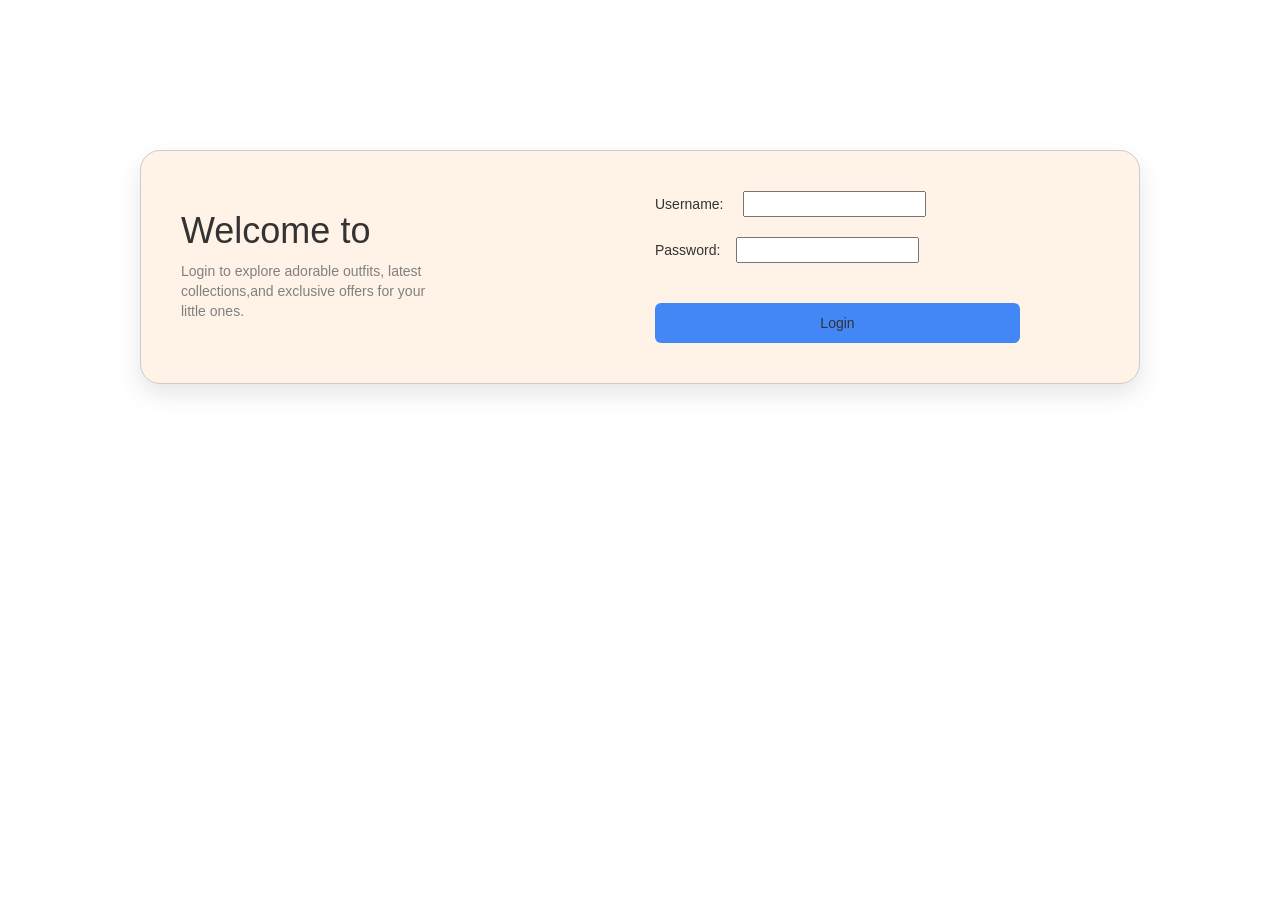
<file: index.html>
<!DOCTYPE html>
<html lang="en">

<head>
    <meta charset="UTF-8">
    <meta name="viewport" content="width=device-width, initial-scale=1.0">
    <title>Login Page</title>
    <link rel="stylesheet" href="Styling.css">
    <link rel="stylesheet" href="https://maxcdn.bootstrapcdn.com/bootstrap/3.4.1/css/bootstrap.min.css">
    <script src="https://ajax.googleapis.com/ajax/libs/jquery/3.6.4/jquery.min.js"></script>
    <script src="https://maxcdn.bootstrapcdn.com/bootstrap/3.4.1/js/bootstrap.min.js"></script>
</head>

<body>
    <div class="container-fluid">
        <div class="loginpage">
        <div class="row">
            <div class="col-xs-6 col-sm-6 col-md-6 col-lg-6">
                <h1>Welcome to</h1>
                <p class="abt">Login to explore adorable outfits, latest<br>
                    collections,and exclusive offers for your<br> little ones.</p>
            </div>

            <div class="col-xs-5 col-sm-5 col-md-5 col-lg-5">
                <form name="myform" onsubmit="return validateform()">
            Username: &nbsp;&nbsp;&nbsp;
            <input type="text" name="name"><br><br>

            Password: &nbsp;&nbsp;
            <input type="password" name="password"><br><br><br>

            <button type="submit" class="button">Login</button>
        </form>

            </div>
            <br>
        </div>
    </div>
    <script src="dynamic.js"></script>
</body>

</html>
</file>
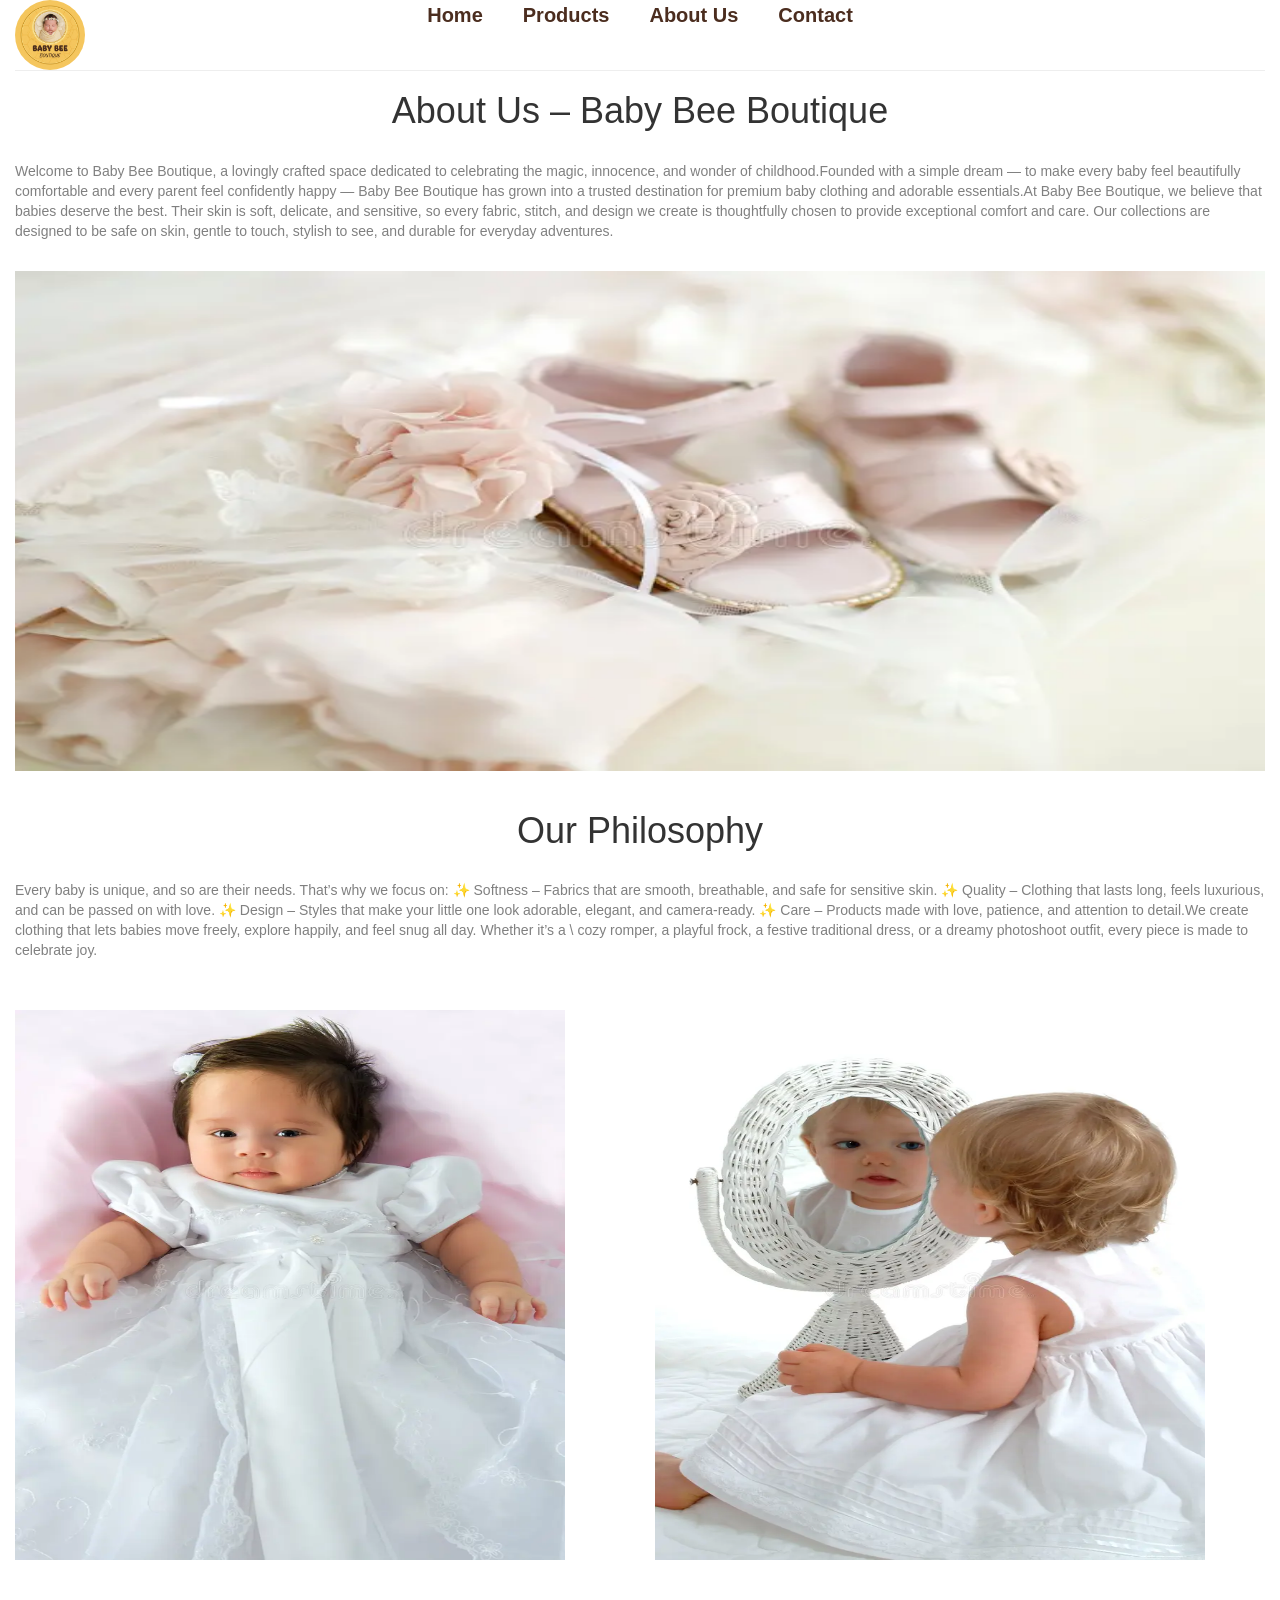
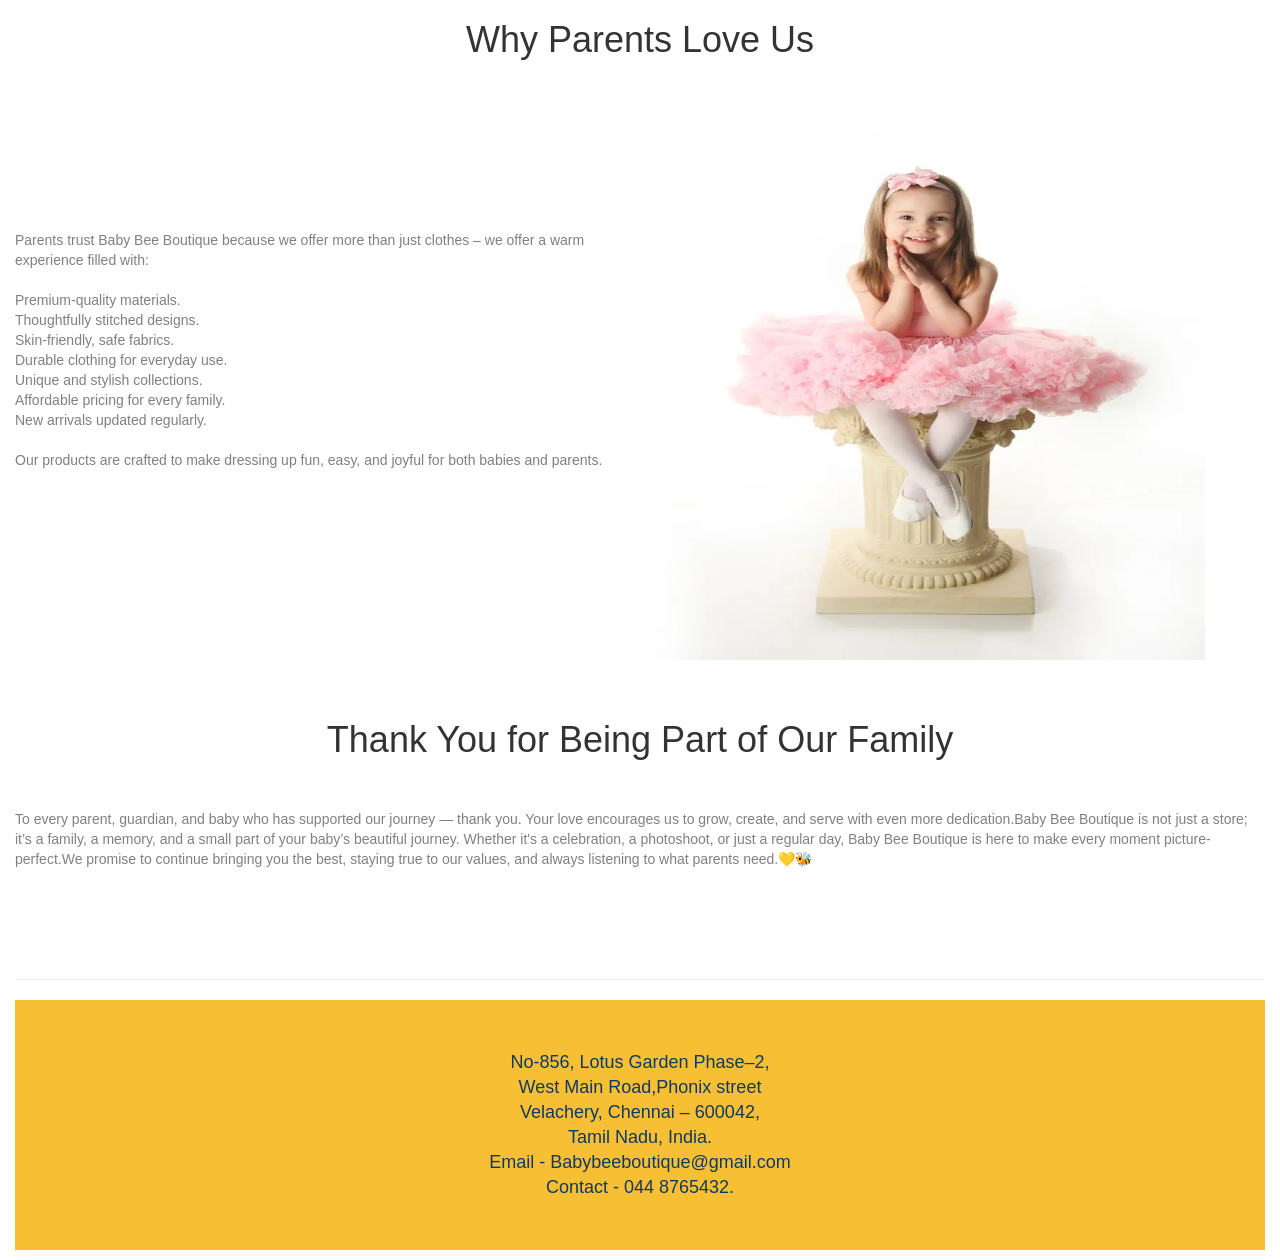
<file: about.html>
<!DOCTYPE html>
<html lang="en">
<head>
    <meta charset="UTF-8">
          <meta name="viewport" content="width=device-width, initial-scale=1.0">
             <title>aboutus</title>
               <link rel="stylesheet" href="Styling.css">
                 <link rel="stylesheet" href="https://maxcdn.bootstrapcdn.com/bootstrap/3.4.1/css/bootstrap.min.css">
           <script src="https://ajax.googleapis.com/ajax/libs/jquery/3.6.4/jquery.min.js"></script>
    <script src="https://maxcdn.bootstrapcdn.com/bootstrap/3.4.1/js/bootstrap.min.js"></script>
</head>

<body>
    <div class=" container-fluid">
        <div>
            <img src="images/logo.jpg" class="logoimg">
             <nav class="navbar">
                    <ul class="nav-links">
                        <li><a href="home.html">Home</a></li>
                        <li><a href="product.html">Products</a></li>
                        <li><a href="about.html">About Us</a></li>
                        <li><a href="contact.html">Contact</a></li>
                    </ul>
                 </nav>
            <hr>
        </div>
        <h1 class="center">
             About Us – Baby Bee Boutique
        </h1><br>
        <p class="abt">Welcome to Baby Bee Boutique, a lovingly crafted space dedicated to celebrating the magic,
            innocence, and wonder of childhood.Founded with a simple dream — to make every baby feel
            beautifully comfortable and every parent feel confidently happy — Baby Bee Boutique has
            grown into a trusted destination for premium baby clothing and adorable essentials.At Baby
            Bee Boutique, we believe that babies deserve the best. Their skin is soft, delicate, and
            sensitive, so every fabric, stitch, and design we create is thoughtfully chosen to provide
            exceptional comfort and care. Our collections are designed to be safe on skin, gentle to
            touch, stylish to see, and durable for everyday adventures.</p><br>

        <img src="images/abt.webp" height="500px" width="100%"><br><br>

        <h1 class="center">
             Our Philosophy
        </h1><br>
        <p class="abt">Every baby is unique, and so are their needs. That’s why we focus on:
            ✨ Softness – Fabrics that are smooth, breathable, and safe for sensitive skin.
            ✨ Quality – Clothing that lasts long, feels luxurious, and can be passed on with love.
            ✨ Design – Styles that make your little one look adorable, elegant, and camera-ready.
            ✨ Care – Products made with love, patience, and attention to detail.We create clothing
            that lets babies move freely, explore happily, and feel snug all day. Whether it’s a \
            cozy romper, a playful frock, a festive traditional dress, or a dreamy photoshoot
            outfit, every piece is made to celebrate joy.</p><br><br>

        <div class="row">
            <div class="col-xs-6 col-sm-6 col-md-6 col-lg-6">
                <img src="images/w.webp" height="550px" width="550px">
            </div>
            <div class="col-xs-6 col-sm-6 col-md-6 col-lg-6">
                <img src="images/toddler-mirror-6041655.webp" height="550px" width="550px">
            </div>
        </div><br><br>
        <h1 class="center">
              Why Parents Love Us
        </h1><br><br>
        <div class="row">
            <div class="col-xs-6 col-sm-6 col-md-6 col-lg-6"><br><br><br><br><br><br>
                <p class="abt">Parents trust Baby Bee Boutique because we offer more than just clothes
                    – we offer a warm experience filled with:<br><br>
                    Premium-quality materials.<br>
                    Thoughtfully stitched designs.<br>
                    Skin-friendly, safe fabrics.<br>
                    Durable clothing for everyday use.<br>
                    Unique and stylish collections.<br>
                    Affordable pricing for every family.<br>
                    New arrivals updated regularly.<br><br>
                    Our products are crafted to make dressing up fun, easy,
                    and joyful for both babies and parents.</p>
            </div>
            <div class="col-xs-6 col-sm-6 col-md-6 col-lg-6">
                <img src="images/ppp.webp" height="550px" width="550px">
            </div>
        </div><br><br>

        <h1 class="center">
            Thank You for Being Part of Our Family
        </h1><br><br>
        <p class="abt">To every parent, guardian, and baby who has supported our journey — thank you.
            Your love encourages us to grow, create, and serve with even more dedication.Baby Bee Boutique is not just a
            store;
            it’s a family, a memory, and a small part of your baby’s beautiful journey. Whether it's a celebration, a
            photoshoot,
            or just a regular day, Baby Bee Boutique is here to make every moment picture-perfect.We promise to continue
            bringing you the best,
            staying true to our values, and always listening to what parents need.💛🐝</p><br><br><br><br>

        <div class="footer">
            <hr>
            <h4 class="address">
                    No-856, Lotus Garden Phase–2,<br>
                    West Main Road,Phonix street<br>
                    Velachery, Chennai – 600042,<br>
                    Tamil Nadu, India.<br>
                    Email - Babybeeboutique@gmail.com<br>
                    Contact - 044 8765432.
            </h4>
        </div>
    </div>
</body>

</html>
</file>
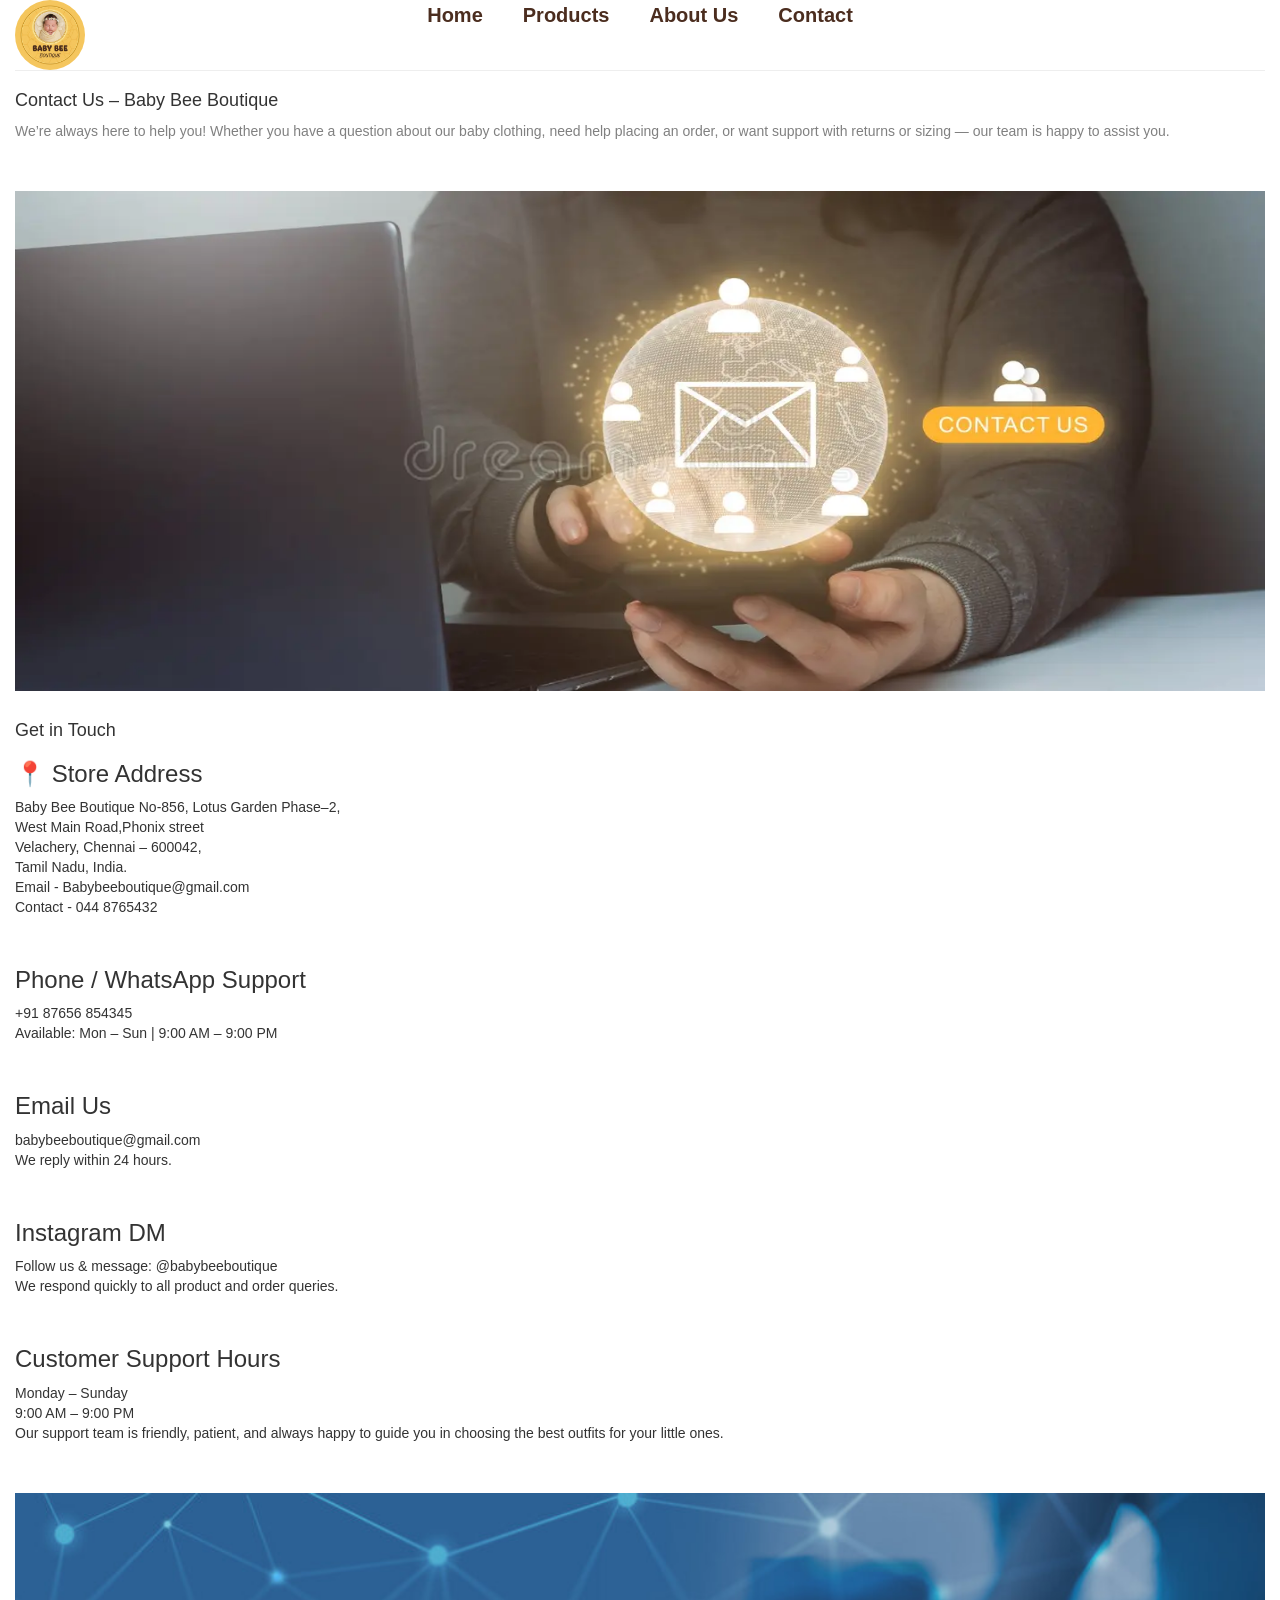
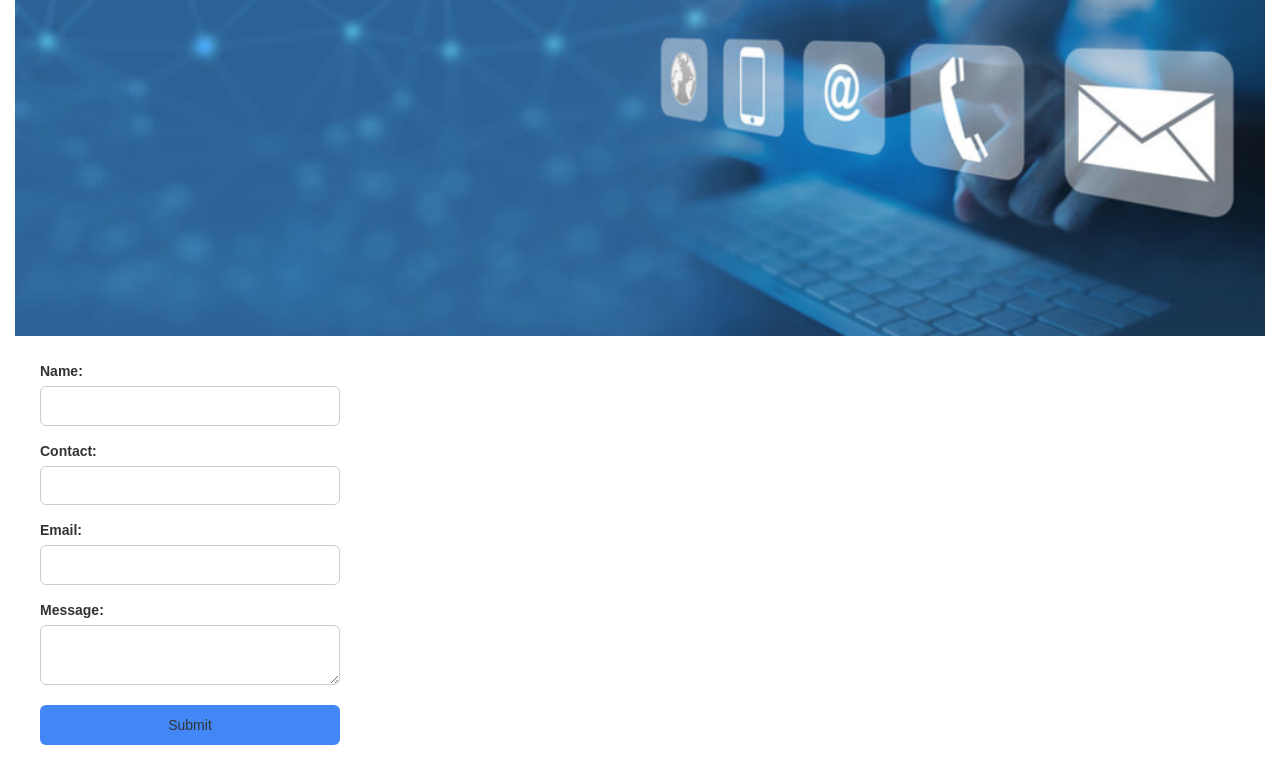
<file: contact.html>
<!DOCTYPE html>
<html lang="en">
<head>
    <meta charset="UTF-8">
          <meta name="viewport" content="width=device-width, initial-scale=1.0">
            <title>contact</title>
              <link rel="stylesheet" href="Styling.css">
          <link rel="stylesheet" href="https://maxcdn.bootstrapcdn.com/bootstrap/3.4.1/css/bootstrap.min.css">
       <script src="https://ajax.googleapis.com/ajax/libs/jquery/3.6.4/jquery.min.js"></script>
    <script src="https://maxcdn.bootstrapcdn.com/bootstrap/3.4.1/js/bootstrap.min.js"></script>
</head>
        
<body>
    <div class=" container-fluid">
        <div>
            <img src="images/logo.jpg" class="logoimg">
             <nav class="navbar">
                    <ul class="nav-links">
                        <li><a href="home.html">Home</a></li>
                        <li><a href="product.html">Products</a></li>
                        <li><a href="about.html">About Us</a></li>
                        <li><a href="contact.html">Contact</a></li>
                    </ul>
                </nav>
            <hr>
        </div>
         <h4>Contact Us – Baby Bee Boutique</h4>
          <p class="abt"> We’re always here to help you!
        Whether you have a question about our baby clothing, need help placing an order,
        or want support with returns or sizing — our team is happy to assist you.</p><br><br>
        <img src="images/contactus.webp" height="500px" width="100%"><br>
        <br>
        <h4>Get in Touch</h4>
         <h3>📍 Store Address</h3>
         <p>Baby Bee Boutique
              No-856, Lotus Garden Phase–2,<br>
                 West Main Road,Phonix street<br>
                 Velachery, Chennai – 600042,<br>
               Tamil Nadu, India.<br>
              Email - Babybeeboutique@gmail.com<br>
          Contact - 044 8765432</p><br>

         <h3> Phone / WhatsApp Support</h3>
              <p>+91 87656 854345<br>
              Available: Mon – Sun | 9:00 AM – 9:00 PM</p><br>

             <h3> Email Us</h3>
                 <p> babybeeboutique@gmail.com<br>
              We reply within 24 hours.</p><br>

            <h3>  Instagram DM</h3>
                 <p>Follow us & message: @babybeeboutique<br>
                 We respond quickly to all product and order queries.</p><br>

           <h3> Customer Support Hours</h3>

               <p> Monday – Sunday<br>
                9:00 AM – 9:00 PM<br>
                Our support team is friendly, patient, and always happy to guide you in choosing 
                the best outfits for your little ones.</p><br><br>
       
                <img src="images/contact.jpg" class="fcontac">
      <div class="form">
    <form id="myform">
             <label>Name:</label>
                <input type="text" id="name">

                     <label>Contact:</label>
                        <input type="number" id="contact">

                        <label>Email:</label>
                    <input type="email" id="email">

                 <label>Message:</label>
              <textarea id="message"></textarea>

        <button type="button" onclick="SubmitData()">Submit</button>
    </form>
     <script src="dynamic.js"></script>
</div>
</div>
</body>
</html>
</file>
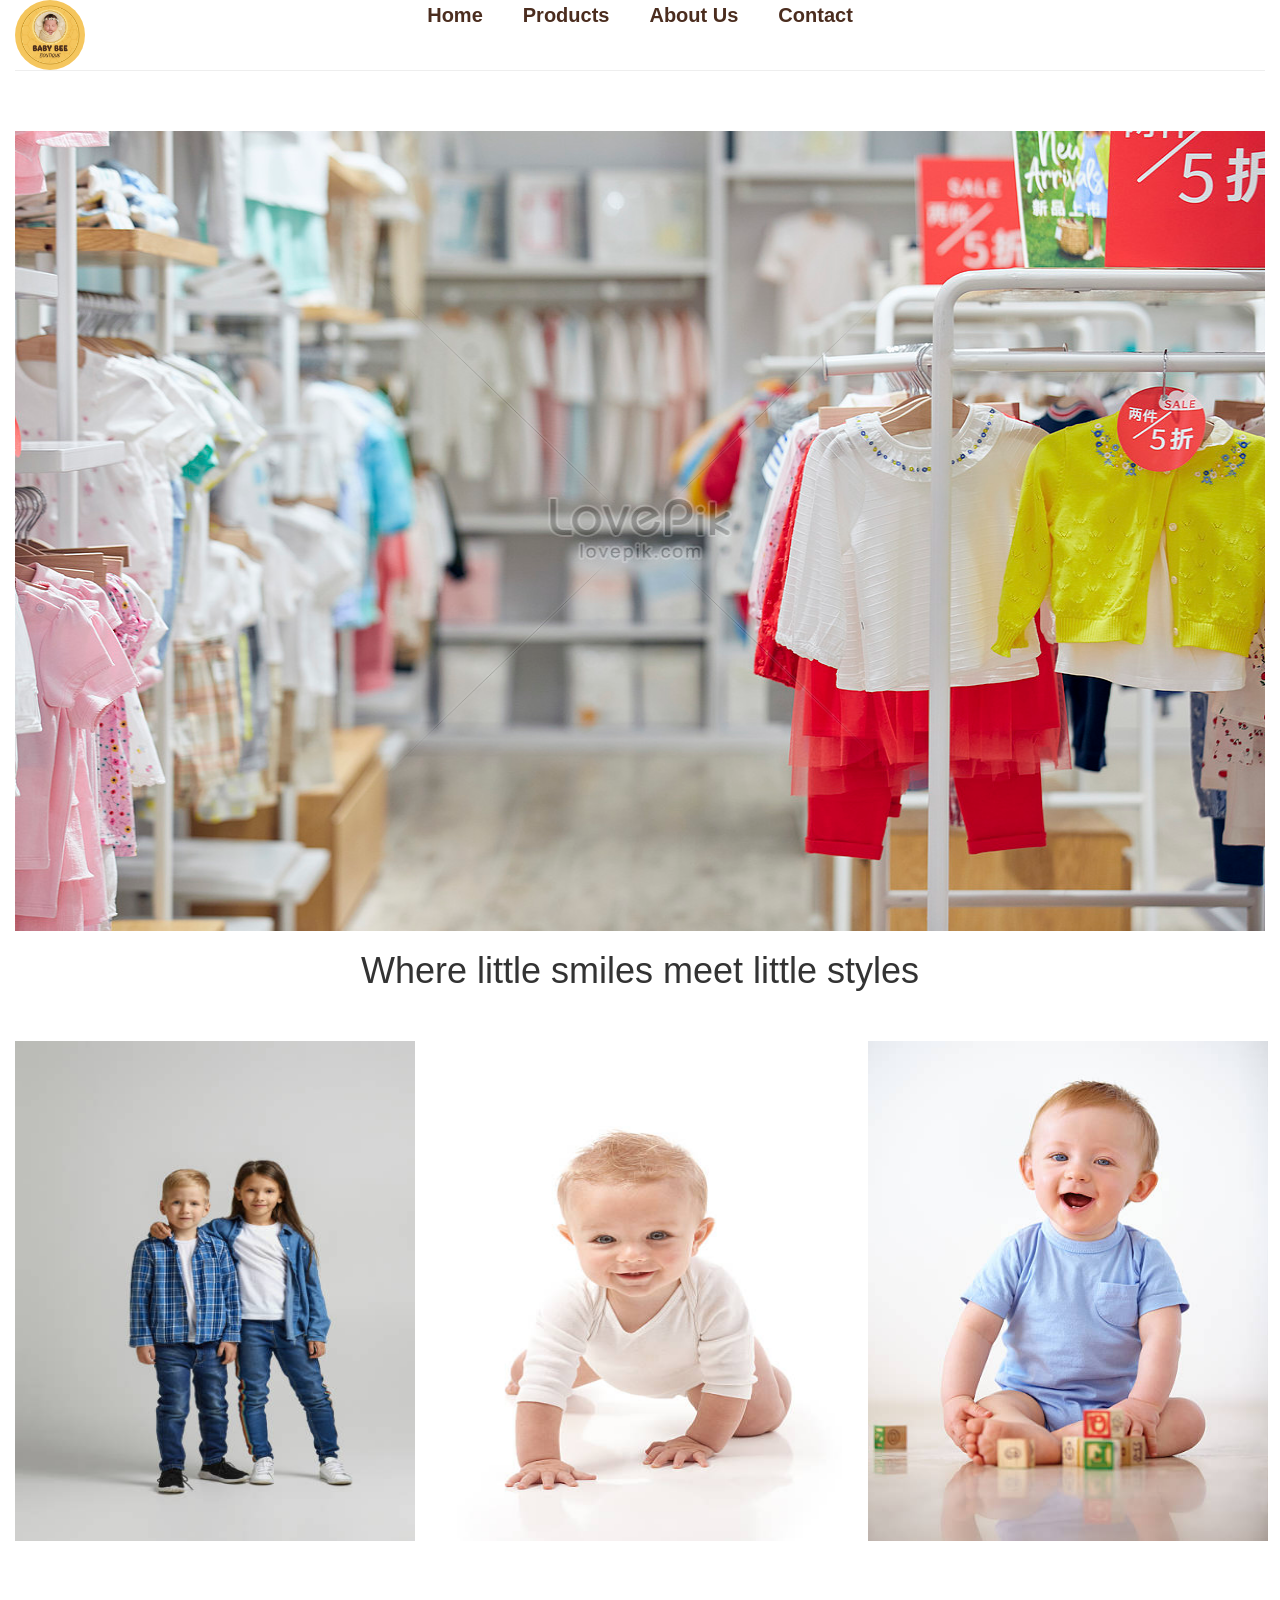
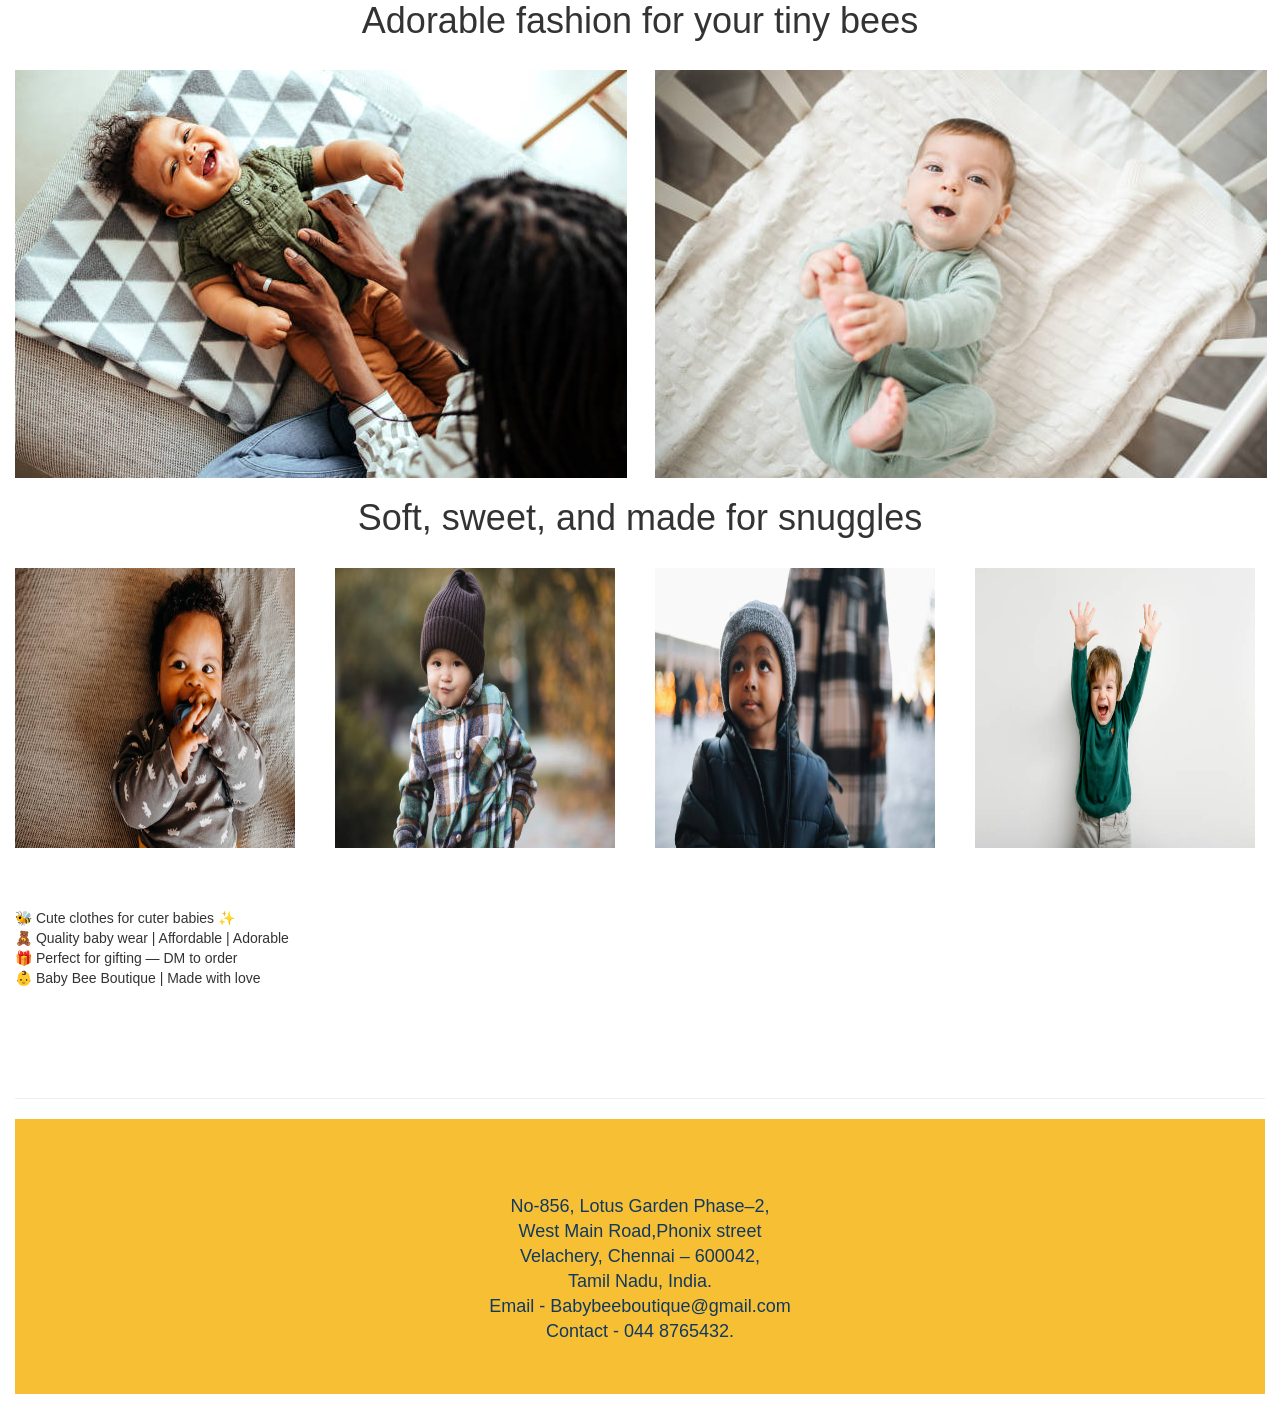
<file: home.html>
<!DOCTYPE html>
<html lang="en">

<head>
    <meta charset="UTF-8">
        <meta name="viewport" content="width=device-width, initial-scale=1.0">
            <title>baby bee boutique </title>
              <link rel="stylesheet" href="Styling.css">
         <link rel="stylesheet" href="https://maxcdn.bootstrapcdn.com/bootstrap/3.4.1/css/bootstrap.min.css">
      <script src="https://ajax.googleapis.com/ajax/libs/jquery/3.6.4/jquery.min.js"></script>
    <script src="https://maxcdn.bootstrapcdn.com/bootstrap/3.4.1/js/bootstrap.min.js"></script>
</head>
<body>
    <div class=" container-fluid">
        <div>
            <img src="images/logo.jpg" class="logoimg">
             <nav class="navbar">
                    <ul class="nav-links">
                        <li><a href="home.html">Home</a></li>
                        <li><a href="product.html">Products</a></li>
                        <li><a href="about.html">About Us</a></li>
                        <li><a href="contact.html">Contact</a></li>
                    </ul>
                </nav>
            <hr>
            <br><br>

            <img src="images/dress.jpg" class="firstimg">
        </div>
        <h1 class="center">
                  Where little smiles meet little styles
        </h1><br><br>
        <div class="row">
            <div class="col-md-4 col-sm-4 col-lg-4 col-xs-4">
                <img src="images/istockphoto-1291031614-612x612.jpg" class="img-fluid" height="500px" width="400px">
            </div>
            <div class="col-md-4 col-sm-4 col-lg-4 col-xs-4">
                <img src="images/istockphoto-175173383-612x612.jpg" class="img-fluid" height="500px" width="400px">
            </div>

            <div class="col-md-4 col-sm-4 col-lg-4 col-xs-4">
                <img src="images/istockphoto-489225417-612x612.jpg" class="img-fluid" height="500px" width="400px">
            </div>
        </div>
        <br><br>
        <h1 class="center">
              Adorable fashion for your tiny bees
        </h1><br>
        <div class="row">
            <div class="col-md-6 col-sm-6 col-lg-6 col-xs-6">
                <img src="images/istockphoto-1492581752-612x612.jpg">
            </div>
            <div class="col-md-6 col-sm-6 col-lg-6 col-xs-6">
                <img src="images/istockphoto-1441609453-612x612.jpg">
            </div>
        </div>
        <h1 class="center">
            Soft, sweet, and made for snuggles
        </h1><br>
        <div class="row">
            <div class="col-md-3 col-sm-3 col-lg-3 col-xs-3">
                <img src="images/istockphoto-1452355975-612x612.jpg" height="280px" width="280px">
            </div>
            <div class="col-md-3 col-sm-3 col-lg-3 col-xs-3">
                <img src="images/istockphoto-2182695319-612x612.jpg" height="280px" width="280px">
            </div>
            <div class="col-md-3 col-sm-3 col-lg-3 col-xs-3">
                <img src="images/istockphoto-1719123117-612x612.jpg" height="280px" width="280px">
            </div>
            <div class="col-md-3 col-sm-3 col-lg-3 col-xs-3">
                <img src="images/istockphoto-1441574583-612x612.jpg" height="280px" width="280px">
            </div>
        </div><br><br><br>
        <p>🐝 Cute clothes for cuter babies ✨<br>

            🧸 Quality baby wear | Affordable | Adorable<br>

            🎁 Perfect for gifting — DM to order<br>

            👶 Baby Bee Boutique | Made with love</p>
        <br><br><br><br>
        <hr>
        <div class="footer">
            <h4 class="address"><br>
                    No-856, Lotus Garden Phase–2,<br>
                    West Main Road,Phonix street<br>
                    Velachery, Chennai – 600042,<br>
                    Tamil Nadu, India.<br>
                    Email - Babybeeboutique@gmail.com<br>
                    Contact - 044 8765432.
            </h4>
        </div>
    </div>
</body>

</html>
</file>
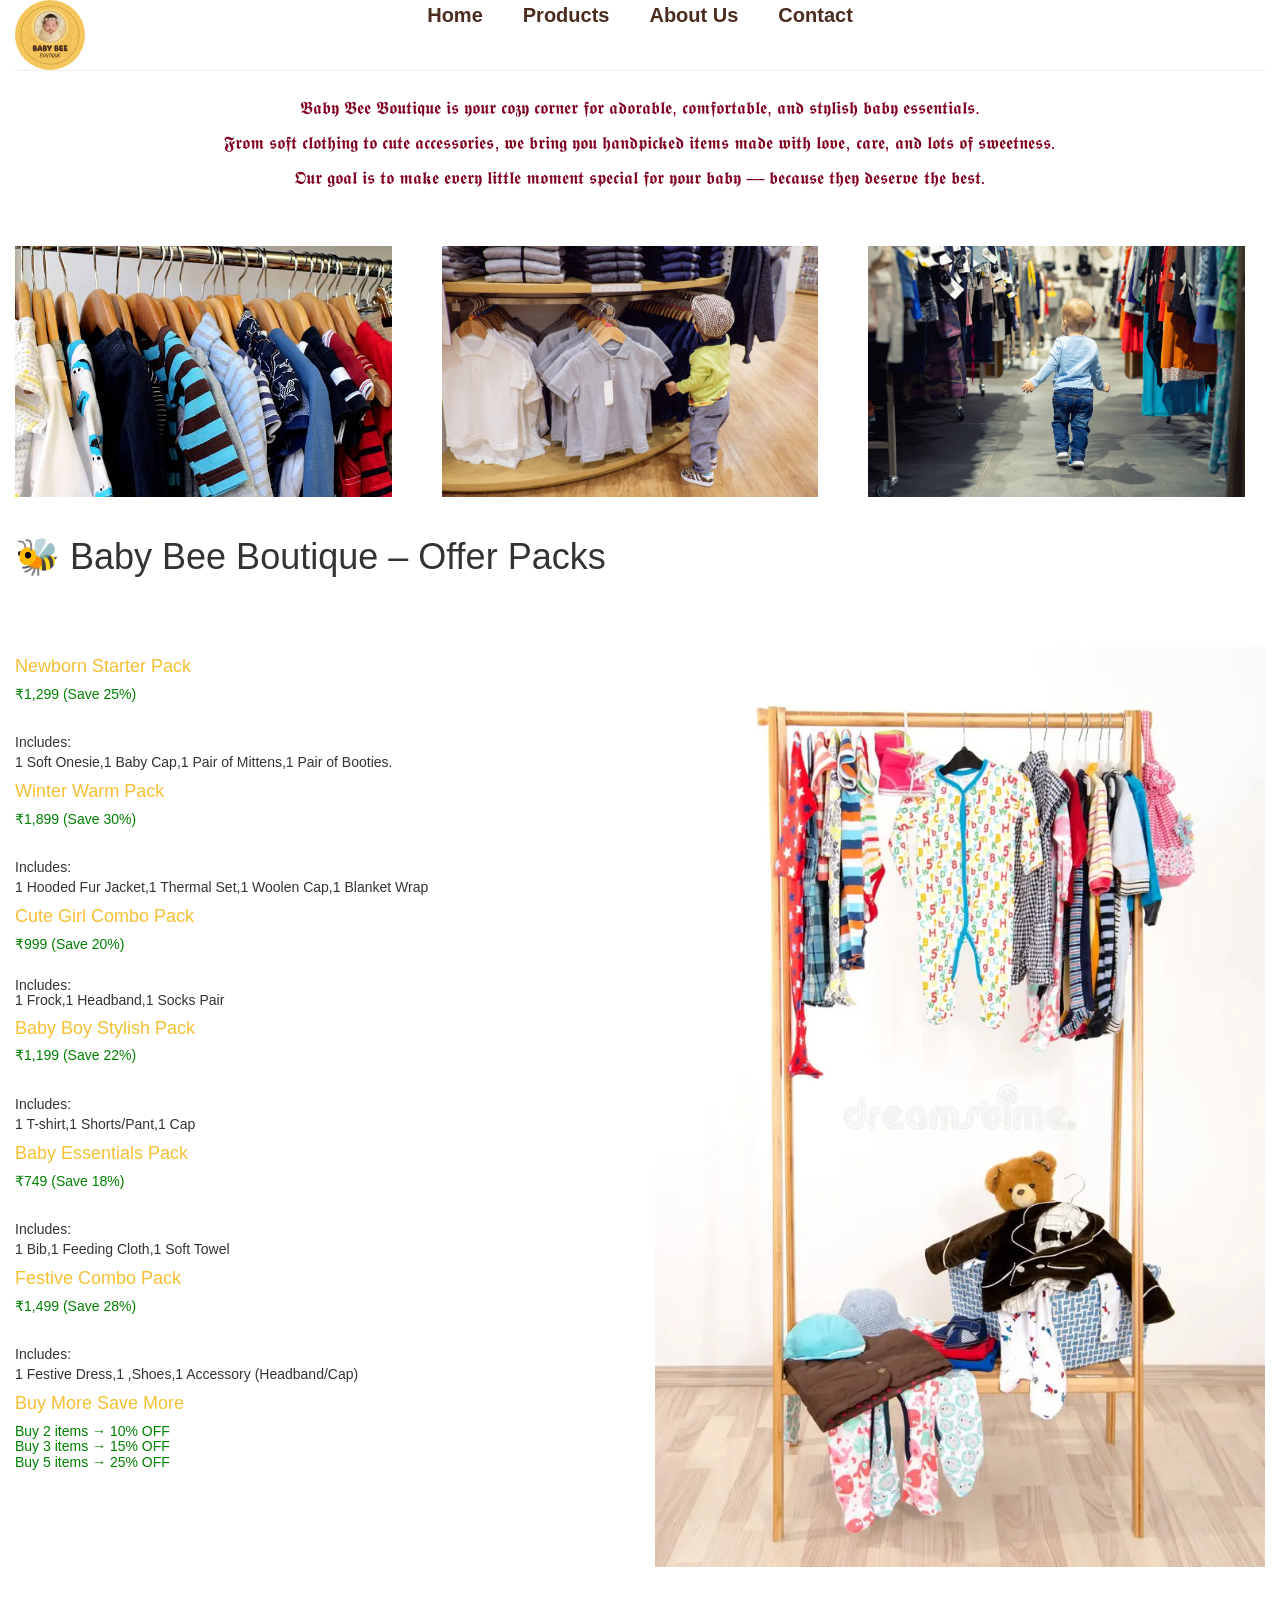
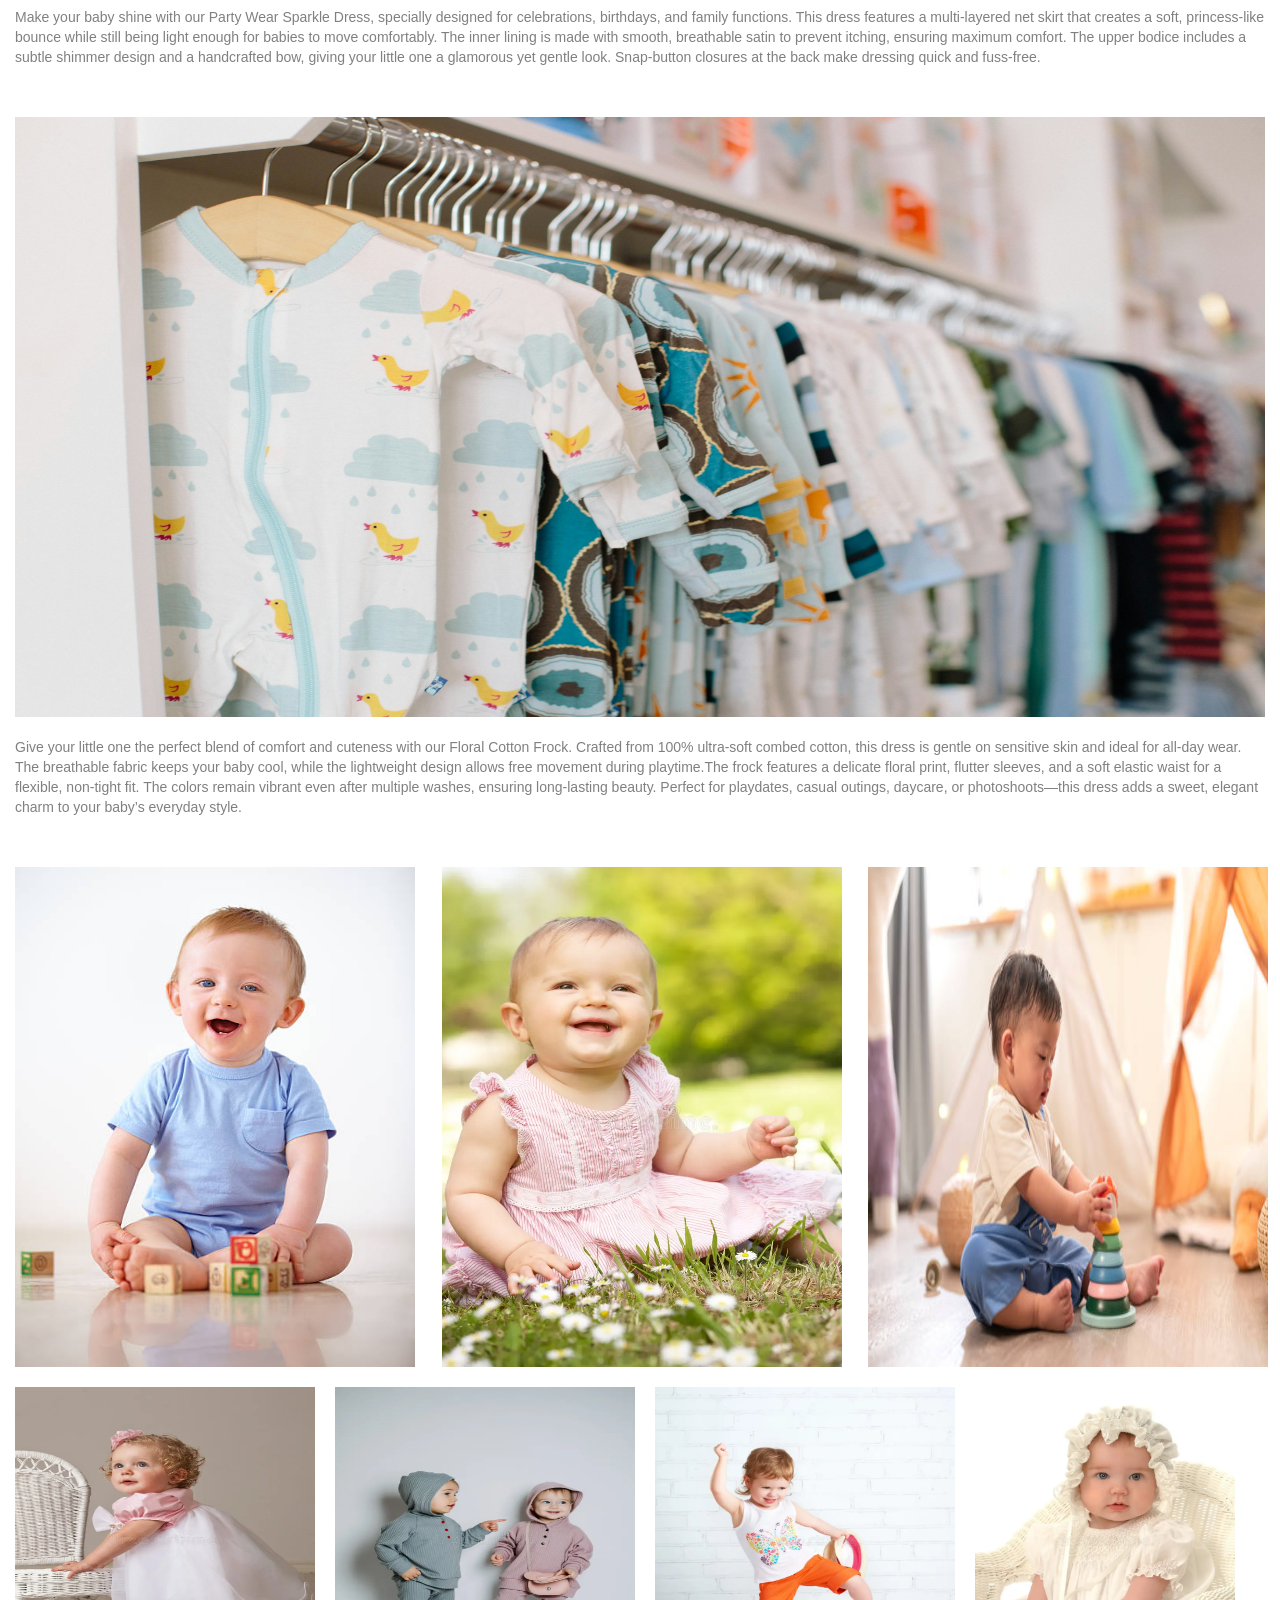
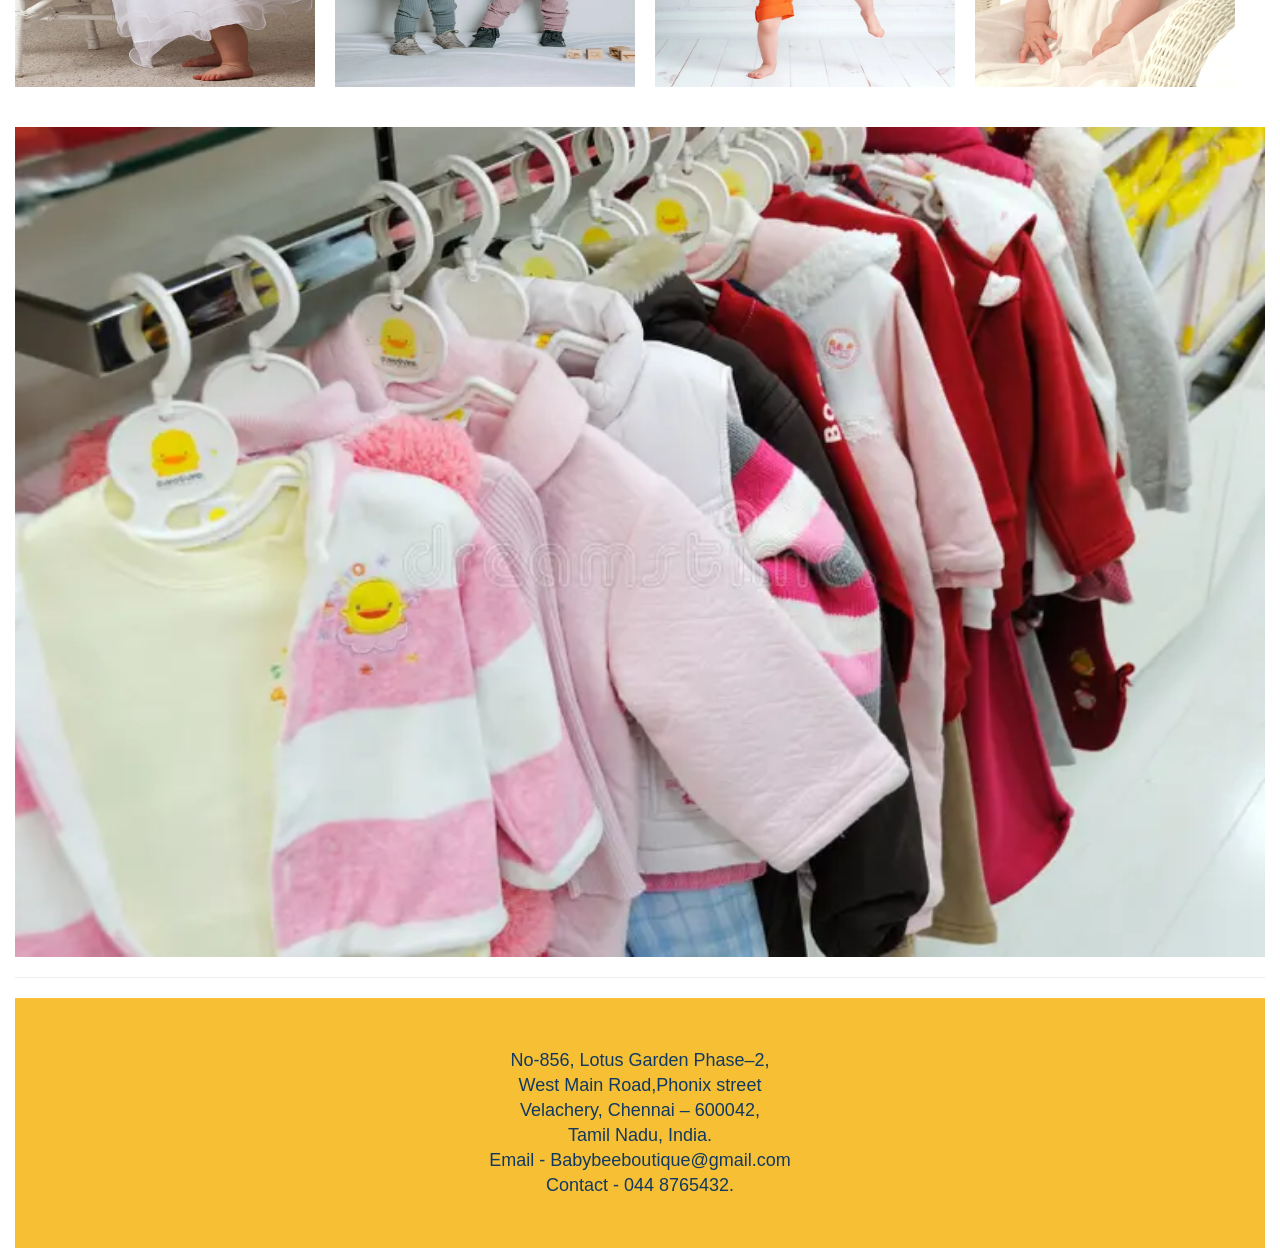
<file: product.html>
<!DOCTYPE html>
<html lang="en">
<head>
    <meta charset="UTF-8">
      <meta name="viewport" content="width=device-width, initial-scale=1.0">
         <title>Product</title>
             <link rel="stylesheet" href="Styling.css">
               <link rel="stylesheet" href="https://maxcdn.bootstrapcdn.com/bootstrap/3.4.1/css/bootstrap.min.css">
          <script src="https://ajax.googleapis.com/ajax/libs/jquery/3.6.4/jquery.min.js"></script>
    <script src="https://maxcdn.bootstrapcdn.com/bootstrap/3.4.1/js/bootstrap.min.js"></script>
</head>

<body>
    
     <div class=" container-fluid">
        <div>
            <img src="images/logo.jpg" class="logoimg">
            <nav class="navbar">
                    <ul class="nav-links">
                        <li><a href="home.html">Home</a></li>
                        <li><a href="product.html">Products</a></li>
                        <li><a href="about.html">About Us</a></li>
                        <li><a href="contact.html">Contact</a></li>
                    </ul>
                    </nav>
            </div><hr>
     <h4 class="top">
                𝕭𝖆𝖇𝖞 𝕭𝖊𝖊 𝕭𝖔𝖚𝖙𝖎𝖖𝖚𝖊 𝖎𝖘 𝖞𝖔𝖚𝖗 𝖈𝖔𝖟𝖞 𝖈𝖔𝖗𝖓𝖊𝖗 𝖋𝖔𝖗 𝖆𝖉𝖔𝖗𝖆𝖇𝖑𝖊,
                𝖈𝖔𝖒𝖋𝖔𝖗𝖙𝖆𝖇𝖑𝖊, 𝖆𝖓𝖉 𝖘𝖙𝖞𝖑𝖎𝖘𝖍 𝖇𝖆𝖇𝖞 𝖊𝖘𝖘𝖊𝖓𝖙𝖎𝖆𝖑𝖘.<br>
                𝕱𝖗𝖔𝖒 𝖘𝖔𝖋𝖙 𝖈𝖑𝖔𝖙𝖍𝖎𝖓𝖌 𝖙𝖔 𝖈𝖚𝖙𝖊 𝖆𝖈𝖈𝖊𝖘𝖘𝖔𝖗𝖎𝖊𝖘, 𝖜𝖊 𝖇𝖗𝖎𝖓𝖌 𝖞𝖔𝖚
                𝖍𝖆𝖓𝖉𝖕𝖎𝖈𝖐𝖊𝖉 𝖎𝖙𝖊𝖒𝖘 𝖒𝖆𝖉𝖊 𝖜𝖎𝖙𝖍 𝖑𝖔𝖛𝖊, 𝖈𝖆𝖗𝖊, 𝖆𝖓𝖉 𝖑𝖔𝖙𝖘 𝖔𝖋
                𝖘𝖜𝖊𝖊𝖙𝖓𝖊𝖘𝖘.<br>
                𝕺𝖚𝖗 𝖌𝖔𝖆𝖑 𝖎𝖘 𝖙𝖔 𝖒𝖆𝖐𝖊 𝖊𝖛𝖊𝖗𝖞 𝖑𝖎𝖙𝖙𝖑𝖊 𝖒𝖔𝖒𝖊𝖓𝖙 𝖘𝖕𝖊𝖈𝖎𝖆𝖑 𝖋𝖔𝖗 𝖞𝖔𝖚𝖗
                𝖇𝖆𝖇𝖞 — 𝖇𝖊𝖈𝖆𝖚𝖘𝖊 𝖙𝖍𝖊𝖞 𝖉𝖊𝖘𝖊𝖗𝖛𝖊 𝖙𝖍𝖊 𝖇𝖊𝖘𝖙.
        </h4><br>
        <br>
            <div class="row">
                <div class="col-xs-4 col-sm-4 col-md-4 col-lg-4">
                    <img src="images/istockphoto-524396602-612x612.jpg" width="95%">
                </div>
                <div class="col-xs-4 col-sm-4 col-md-4 col-lg-4">
                    <img src="images/istockphoto-826555880-612x612.jpg" width="95%">
                </div>
                <div class="col-xs-4 col-sm-4 col-md-4 col-lg-4">
                    <img src="images/istockphoto-1155230093-612x612.jpg" width="95%">
                </div><br>
            </div><br>
            <h1>🐝 Baby Bee Boutique – Offer Packs</h1><br><br><br>
     <div class="row">
        <div class=" col-xs-6 col-sm-6 col-md-6 col-lg-6">
            <div class="offers"> <h4 class="style"> Newborn Starter Pack</h4>
                            <h5 class="dis">₹1,299 (Save 25%)</h5><br>
                            Includes:<br>
                            1 Soft Onesie,1 Baby Cap,1 Pair of Mittens,1 Pair of Booties.<br>
                 <h4 class="style"> Winter Warm Pack</h4>
                            <h5 class="dis">₹1,899 (Save 30%)</h5><br>
                            Includes:<br>
                            1 Hooded Fur Jacket,1 Thermal Set,1 Woolen Cap,1 Blanket Wrap<br>
                 <h4 class="style"> Cute Girl Combo Pack</h4>
                            <h5 class="dis">₹999 (Save 20%)<h5><br>
                            Includes:<br>
                            1 Frock,1 Headband,1 Socks Pair<br>
                 <h4 class="style"> Baby Boy Stylish Pack</h4>
                            <h5 class="dis">₹1,199 (Save 22%)</h5><br>
                            Includes:<br>
                            1 T-shirt,1 Shorts/Pant,1 Cap<br>
                 <h4 class="style"> Baby Essentials Pack</h4>
                            <h5 class="dis">₹749 (Save 18%)</h5><br>
                            Includes:<br>
                            1 Bib,1 Feeding Cloth,1 Soft Towel<br>
                 <h4 class="style"> Festive Combo Pack</h4>
                            <h5 class="dis">₹1,499 (Save 28%)</h5><br>
                            Includes:<br>
                            1 Festive Dress,1 ,Shoes,1 Accessory (Headband/Cap)<br>
                 <h4 class="style"> Buy More Save More</h4>
                           <h5 class="dis"> Buy 2 items → 10% OFF<br>
                                            Buy 3 items → 15% OFF<br>
                                            Buy 5 items → 25% OFF</h5> </div>
            </div>
            <div class=" col-xs-6 col-sm-6 col-md-6 col-lg-6">
                <img src="images/line.webp" width="100%">
             </div>
         </div>
            <br><br>
            <p class="abt">Make your baby shine with our Party Wear Sparkle Dress, 
                specially designed for celebrations, birthdays, and family functions.
                 This dress features a multi-layered net skirt that creates a soft,
                 princess-like bounce while still being light enough for babies to move comfortably.
                 The inner lining is made with smooth, breathable satin to prevent itching, ensuring
                  maximum comfort. The upper bodice includes a subtle shimmer design and a handcrafted
                   bow, giving your little one a glamorous yet gentle look. Snap-button closures at the
                    back make dressing quick and fuss-free.</p><br><br>
        <img src="images/photo-1604467794349-0b74285de7e7.jpeg" height="600px" width="100%"><br><br>
       <p class="abt">Give your little one the perfect blend of comfort and cuteness with our Floral Cotton Frock.
        Crafted from 100% ultra-soft combed cotton, this dress is gentle on sensitive skin and ideal for
        all-day wear. The breathable fabric keeps your baby cool, while the lightweight design allows free 
        movement during playtime.The frock features a delicate floral print, flutter sleeves, and a soft
        elastic waist for a flexible, non-tight fit. The colors remain vibrant even after multiple washes,
        ensuring long-lasting beauty. Perfect for playdates, casual outings, daycare, or photoshoots—this 
        dress adds a sweet, elegant charm to your baby’s everyday style.</p><br><br>
            <div class="row">
                <div class="col-xs-4 col-sm-4 col-md-4 col-lg-4">
                <img src="images/istockphoto-489225417-612x612.jpg"height="500px" width="400px">
                    </div>
                    <div class="col-xs-4 col-sm-4 col-md-4 col-lg-4">
                <img src="images/baby-girl-summer-dress-sitting-field-26103379.webp" height="500px" width="400px">
                    </div>
                    <div class="col-xs-4 col-sm-4 col-md-4 col-lg-4">
                <img src="images/istockphoto-2166184483-612x612.jpg"height="500px" width="400px">
                    </div>
                    </div><br>

                    <div class="row">
                <div class="col-xs-3 col-sm-3 col-md-3 col-lg-3">
                <img src="images/one-year-old-baby-girl-16005019.webp"height="300px" width="300px">
                    </div>
                    <div class="col-xs-3 col-sm-3 col-md-3 col-lg-3">
                <img src="images/need.webp" height="300px" width="300px">
                    </div>
                    <div class="col-xs-3 col-sm-3 col-md-3 col-lg-3">
                <img src="images/i.webp"height="300px" width="300px">
                    </div>
                    <div class="col-xs-3 col-sm-3 col-md-3 col-lg-3">
                <img src="images/ee.webp"height="300px" width="260px">
                    </div>
                    </div><br><br>

                <img src="images/piyopiyo-baby-clothes-shop-17386690.webp"height="" width="100%">
            <div class="footer"><hr>
            <h4 class="address">
                    No-856, Lotus Garden Phase–2,<br>
                    West Main Road,Phonix street<br>
                    Velachery, Chennai – 600042,<br>
                     Tamil Nadu, India.<br>
                    Email - Babybeeboutique@gmail.com<br>
                    Contact - 044 8765432.</h4>
            </div>
         </div>
  </div>
</body>

</html>
</file>
<file: Styling.css>
.logoimg {
    height: 70px;
    width: 70px;
    border-radius: 50%;
    margin-right: 100px;
    position: fixed;
    justify-content: center;
}

.navbar {
    display: flex;
    justify-content: center;

}

.nav-links {
    display: flex;
    list-style: none;
    gap: 40px;
    margin: 0;
    padding: 0;
}

.nav-links li a {
    text-decoration: none;
    color: #4b2d1f;
    font-weight: 900;
    font-size: 20px;
    margin-bottom: 180px;
    margin-top: 500px;
}
.center{
    text-align:center;
}
.address{
     text-align:center;
}
.top{
    text-align:center;
}

.firstimg {
    height: 800px;
    width: 100%;
}

h5 {
    color: #877be4;
    line-height: 60px;
}

.address {
    background-color: rgba(244, 176, 4, 0.806);
    color: rgb(17, 57, 97);
    line-height: 25px;
    padding-top: 50px;
    padding-bottom: 50px;
}

.top {
    color: #800020;
    line-height: 35px;
}

.offers {
    line-height: 20px;
}

.style {
    color: rgba(244, 176, 4, 0.806);
}

.dis {
    color: green;
}

.abt {
    color: grey;
}

.form {
    padding: 25px;
    width: 350px;
    border-radius: 12px;

}

.form label {
    font-weight: bold;
    margin-bottom: 5px;
    display: block;
}

.form input,
.form textarea {
    width: 100%;
    padding: 8px;
    margin-bottom: 15px;
    border-radius: 6px;
    border: 1px solid #ccc;
    font-size: 15px;
    outline: none;
}

.form input:focus,
.form textarea:focus {
    border-color: #4287f5;
}

button {
    width: 100%;
    padding: 10px;
    background: #4287f5;
    border: none;
    color: white;
    font-size: 16px;
    border-radius: 6px;
    cursor: pointer;
}

button:hover {
    background: #2e6ad6;
}

#output {
    margin-top: 20px;
    background: white;
    padding: 15px;
    width: 350px;
    border-radius: 10px;
    box-shadow: 0px 0px 10px rgba(0, 0, 0, 0.1);
}

.fcontac {
    width: 100%;
}
.loginpage {
    width: 80%;
    background-color: #fff2e6; 
    padding: 40px;
    border-radius: 20px;        
    border: 1px solid #ccc;

    margin: 150px auto;     
    box-shadow: 0 10px 25px rgba(0,0,0,0.1);
}
</file>
